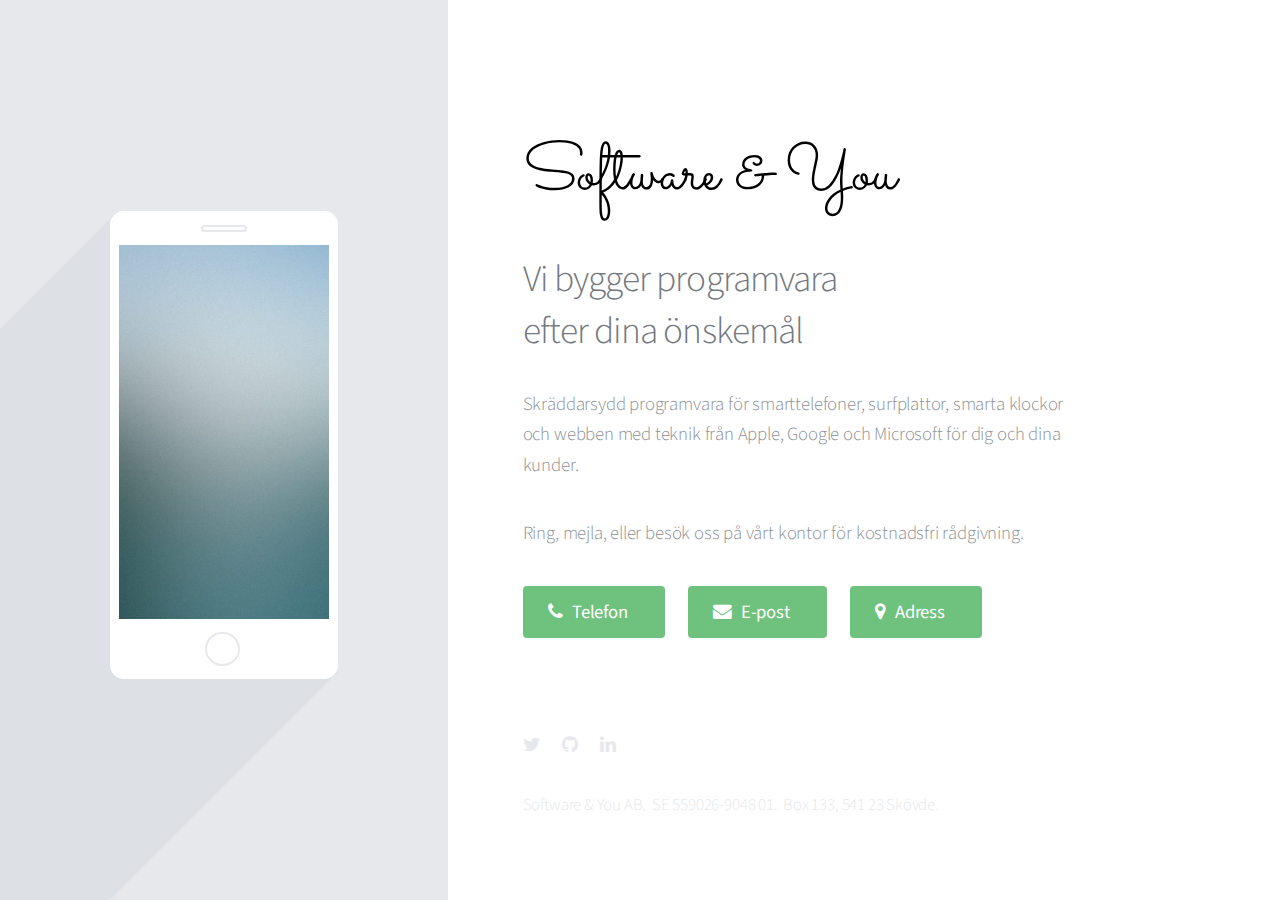
<file: index.html>
<!DOCTYPE HTML>
<html>
	<head>
		<title>Software &amp; You AB</title>
		<meta charset="utf-8" />
		<meta name="viewport" content="width=device-width, initial-scale=1" />
		<link href='https://fonts.googleapis.com/css?family=Sacramento' rel='stylesheet' type='text/css'>
		<!--[if lte IE 8]><script src="assets/js/ie/html5shiv.js"></script><![endif]-->
		<link rel="stylesheet" href="assets/css/main.css" />
		<!--[if lte IE 9]><link rel="stylesheet" href="assets/css/ie9.css" /><![endif]-->
		<!--[if lte IE 8]><link rel="stylesheet" href="assets/css/ie8.css" /><![endif]-->
	</head>
	<body>

		<!-- Page Wrapper -->
			<div id="page-wrapper">

				<!-- Wrapper -->
					<section id="wrapper">
						<div class="inner">
							<div style="font-family: 'Sacramento', cursive;font-size: 360%;color:black;margin-bottom:0.6cm;">Software <nobr>&amp; You</nobr></div>
							<h2>Vi bygger programvara<br /> efter dina önskemål</h2>
							<p>Skräddarsydd programvara för smarttelefoner, surfplattor, smarta klockor och webben med teknik från Apple, Google och Microsoft för dig och dina kunder.</p>
							<p>Ring, mejla, eller besök oss på vårt kontor för kostnadsfri rådgivning.</p>
							<ul class="actions">
								<li><a href="tel:0705904720" class="button special icon fa-phone">Telefon</a></li>
								<li><a href="mailto:webb@softwareyou.se" class="button special icon fa-envelope">E-post</a></li>
								<li><a href="https://www.google.se/maps/place/Software+%26+You+AB/@58.3943028,13.8590823,17z/data=!3m1!4b1!4m2!3m1!1s0x465b022df889c31d:0x4497311dccacdd29" class="button special icon fa-map-marker">Adress</a></li>
							</ul>
						</div>
						<footer>
							<ul class="icons">
								<li><a href="http://twitter.com/softwareyou" class="icon fa-twitter"><span class="label">Twitter</span></a></li>
								<li><a href="http://github.com/danieloskarsson" class="icon fa-github"><span class="label">GitHub</span></a></li>
								<li><a href="http://linkedin.com/in/danieloskarsson" class="icon fa-linkedin"><span class="label">LinkedIn</span></a></li>
							</ul>
							<br>
							<p style="font-size:90%;">
								<a href="http://softwareyou.com" class="icon"> <nobr>Software &amp; You AB.</nobr></a>&nbsp;
								<a href="http://ec.europa.eu/taxation_customs/vies/vatRequest.html" class="icon"><nobr>SE 559026-9048 01.</nobr></a>&nbsp;
								<a href="#" class="icon"><nobr>Box 133, 541 23 Skövde.</nobr></a>&nbsp;&nbsp;
								&nbsp;</a>

							</p>
						</footer>
					</section>

				<!-- Banner -->
					<section id="banner">
						<div class="inner">
							<div class="content">
								<ul>
									<li><img src="images/pic01.jpg" alt="" /></li>
									<li><img src="images/pic02.jpg" alt="" /></li>
									<li><img src="images/pic03.jpg" alt="" /></li>
									<li><img src="images/pic04.jpg" alt="" /></li>
									<li><img src="images/pic05.jpg" alt="" /></li>
								</ul>
							</div>
						</div>
					</section>

			</div>

		<!-- Scripts -->
			<!--[if lte IE 8]><script src="assets/js/ie/respond.min.js"></script><![endif]-->
			<script src="assets/js/main.js"></script>
	</body>
</html>
</file>
<file: assets/css/ie9.css>
/* Banner */

	#banner {
		padding: 4em 0 2em 0 ;
		height: 100%;
		left: 0;
		position: absolute;
		text-align: center;
		top: 0;
	}

		#banner .inner:before, #banner .inner:after {
			display: none;
		}

/* Wrapper */

	#wrapper {
		position: absolute;
		top: 0;
		left: 35vw;
	}
</file>
<file: assets/css/main.css>
@import url(font-awesome.min.css);
@import url("http://fonts.googleapis.com/css?family=Source+Sans+Pro:300,400,900");

/* Reset */

	html, body, div, span, applet, object, iframe, h1, h2, h3, h4, h5, h6, p, blockquote, pre, a, abbr, acronym, address, big, cite, code, del, dfn, em, img, ins, kbd, q, s, samp, small, strike, strong, sub, sup, tt, var, b, u, i, center, dl, dt, dd, ol, ul, li, fieldset, form, label, legend, table, caption, tbody, tfoot, thead, tr, th, td, article, aside, canvas, details, embed, figure, figcaption, footer, header, hgroup, menu, nav, output, ruby, section, summary, time, mark, audio, video {
		margin: 0;
		padding: 0;
		border: 0;
		font-size: 100%;
		font: inherit;
		vertical-align: baseline;
	}

	article, aside, details, figcaption, figure, footer, header, hgroup, menu, nav, section {
		display: block;
	}

	body {
		line-height: 1;
	}

	ol, ul {
		list-style: none;
	}

	blockquote, q {
		quotes: none;
	}

	blockquote:before, blockquote:after, q:before, q:after {
		content: '';
		content: none;
	}

	table {
		border-collapse: collapse;
		border-spacing: 0;
	}

	body {
		-webkit-text-size-adjust: none;
	}

/* Box Model */

	*, *:before, *:after {
		-moz-box-sizing: border-box;
		-webkit-box-sizing: border-box;
		box-sizing: border-box;
	}

/* Basic */

	@-ms-viewport {
		width: device-width;
	}

	@media screen and (max-width: 480px) {

		html, body {
			min-width: 320px;
		}

	}

	body {
		background: #ffffff;
	}

		body.is-loading *, body.is-loading *:before, body.is-loading *:after {
			-moz-animation: none !important;
			-webkit-animation: none !important;
			-ms-animation: none !important;
			animation: none !important;
			-moz-transition: none !important;
			-webkit-transition: none !important;
			-ms-transition: none !important;
			transition: none !important;
		}

/* Type */

	body, input, select, textarea {
		color: #8b8f94;
		font-family: "Source Sans Pro", Helvetica, sans-serif;
		font-size: 22pt;
		font-weight: 300;
		letter-spacing: -0.01em;
		line-height: 1.65;
	}

		@media screen and (max-width: 1680px) {

			body, input, select, textarea {
				font-size: 15pt;
			}

		}

		@media screen and (max-width: 1280px) {

			body, input, select, textarea {
				font-size: 14pt;
			}

		}

		@media screen and (max-width: 736px) {

			body, input, select, textarea {
				font-size: 12pt;
			}

		}

	a {
		-moz-transition: color 0.2s ease-in-out, border-bottom-color 0.2s ease-in-out;
		-webkit-transition: color 0.2s ease-in-out, border-bottom-color 0.2s ease-in-out;
		-ms-transition: color 0.2s ease-in-out, border-bottom-color 0.2s ease-in-out;
		transition: color 0.2s ease-in-out, border-bottom-color 0.2s ease-in-out;
		color: #6ec27e;
		border-bottom: dotted 1px;
		text-decoration: none;
	}

		a:hover {
			border-bottom-color: #6ec27e;
			color: #6ec27e !important;
		}

	strong, b {
		color: #74797f;
		font-weight: 400;
	}

	em, i {
		font-style: italic;
	}

	p {
		margin: 0 0 2em 0;
	}

	h1, h2, h3, h4, h5, h6 {
		color: #74797f;
		font-weight: 300;
		letter-spacing: -0.025em;
		line-height: 1.4;
		margin: 0 0 0.8em 0;
	}

		h1 b, h2 b, h3 b, h4 b, h5 b, h6 b {
			color: #6ec27e;
			font-weight: 300;
		}

		h1 a, h2 a, h3 a, h4 a, h5 a, h6 a {
			color: inherit;
			text-decoration: none;
		}

	h1 {
		font-weight: 900;
		margin: 0 0 1.7em 0;
		text-transform: uppercase;
		font-size: 1em;
	}

		h1 b {
			font-weight: 900;
		}

	h2 {
		font-size: 2em;
	}

	h3 {
		font-size: 1.35em;
	}

	h4 {
		font-size: 1.1em;
	}

	h5 {
		font-size: 0.9em;
	}

	h6 {
		font-size: 0.7em;
	}

	@media screen and (max-width: 980px) {

		h1 br, h2 br, h3 br, h4 br, h5 br, h6 br {
			display: none;
		}

	}

	@media screen and (max-width: 736px) {

		h1, h2, h3, h4, h5, h6 {
			margin: 0 0 1em 0;
		}

		h2 {
			font-size: 1.5em;
		}

	}

	sub {
		font-size: 0.8em;
		position: relative;
		top: 0.5em;
	}

	sup {
		font-size: 0.8em;
		position: relative;
		top: -0.5em;
	}

	blockquote {
		border-left: solid 4px #e6e8eb;
		font-style: italic;
		margin: 0 0 2em 0;
		padding: 0.5em 0 0.5em 2em;
	}

	code {
		border-radius: 4px;
		border: solid 2px #e6e8eb;
		font-family: "Courier New", monospace;
		font-size: 0.9em;
		margin: 0 0.25em;
		padding: 0.25em 0.65em;
	}

	pre {
		-webkit-overflow-scrolling: touch;
		font-family: "Courier New", monospace;
		font-size: 0.9em;
		margin: 0 0 2em 0;
	}

		pre code {
			display: block;
			line-height: 1.75em;
			padding: 1em 1.5em;
			overflow-x: auto;
		}

	hr {
		border: 0;
		border-bottom: solid 2px #e6e8eb;
		margin: 2.5em 0;
	}

		hr.major {
			margin: 3.5em 0;
		}

	.align-left {
		text-align: left;
	}

	.align-center {
		text-align: center;
	}

	.align-right {
		text-align: right;
	}

/* Form */

	form {
		margin: 0 0 2em 0;
	}

		form > .field {
			margin: 0 0 1em 0;
		}

			form > .field > :last-child {
				margin-bottom: 0;
			}

	label {
		color: #74797f;
		display: block;
		font-size: 0.9em;
		font-weight: 400;
		margin: 0 0 0.7em 0;
	}

	input[type="text"],
	input[type="password"],
	input[type="email"],
	input[type="tel"],
	select,
	textarea {
		-moz-appearance: none;
		-webkit-appearance: none;
		-ms-appearance: none;
		appearance: none;
		border-radius: 4px;
		border: none;
		border: solid 2px #e6e8eb;
		color: inherit;
		display: block;
		outline: 0;
		padding: 0 0.75em;
		text-decoration: none;
		width: 100%;
	}

		input[type="text"]:invalid,
		input[type="password"]:invalid,
		input[type="email"]:invalid,
		input[type="tel"]:invalid,
		select:invalid,
		textarea:invalid {
			box-shadow: none;
		}

		input[type="text"]:focus,
		input[type="password"]:focus,
		input[type="email"]:focus,
		input[type="tel"]:focus,
		select:focus,
		textarea:focus {
			border-color: #6ec27e;
		}

	.select-wrapper {
		text-decoration: none;
		display: block;
		position: relative;
	}

		.select-wrapper:before {
			-moz-osx-font-smoothing: grayscale;
			-webkit-font-smoothing: antialiased;
			font-family: FontAwesome;
			font-style: normal;
			font-weight: normal;
			text-transform: none !important;
		}

		.select-wrapper:before {
			color: #e6e8eb;
			content: '\f078';
			display: block;
			height: 2.75em;
			line-height: 2.75em;
			pointer-events: none;
			position: absolute;
			right: 0;
			text-align: center;
			top: 0;
			width: 2.75em;
		}

		.select-wrapper select::-ms-expand {
			display: none;
		}

	input[type="text"],
	input[type="password"],
	input[type="email"],
	select {
		height: 2.75em;
	}

	textarea {
		padding: 0.75em 1em;
	}

	input[type="checkbox"],
	input[type="radio"] {
		-moz-appearance: none;
		-webkit-appearance: none;
		-ms-appearance: none;
		appearance: none;
		display: block;
		float: left;
		margin-right: -2em;
		opacity: 0;
		width: 1em;
		z-index: -1;
	}

		input[type="checkbox"] + label,
		input[type="radio"] + label {
			text-decoration: none;
			color: #8b8f94;
			cursor: pointer;
			display: inline-block;
			font-size: 1em;
			font-weight: 300;
			padding-left: 2.4em;
			padding-right: 0.75em;
			position: relative;
		}

			input[type="checkbox"] + label:before,
			input[type="radio"] + label:before {
				-moz-osx-font-smoothing: grayscale;
				-webkit-font-smoothing: antialiased;
				font-family: FontAwesome;
				font-style: normal;
				font-weight: normal;
				text-transform: none !important;
			}

			input[type="checkbox"] + label:before,
			input[type="radio"] + label:before {
				border-radius: 4px;
				border: solid 2px #e6e8eb;
				content: '';
				display: inline-block;
				height: 1.65em;
				left: 0;
				line-height: 1.58125em;
				position: absolute;
				text-align: center;
				top: 0;
				width: 1.65em;
			}

		input[type="checkbox"]:checked + label:before,
		input[type="radio"]:checked + label:before {
			background: #74797f;
			border-color: #74797f;
			color: #ffffff;
			content: '\f00c';
		}

		input[type="checkbox"]:focus + label:before,
		input[type="radio"]:focus + label:before {
			border-color: #6ec27e;
		}

	input[type="checkbox"] + label:before {
		border-radius: 4px;
	}

	input[type="radio"] + label:before {
		border-radius: 100%;
	}

	::-webkit-input-placeholder {
		color: #e6e8eb !important;
		opacity: 1.0;
	}

	:-moz-placeholder {
		color: #e6e8eb !important;
		opacity: 1.0;
	}

	::-moz-placeholder {
		color: #e6e8eb !important;
		opacity: 1.0;
	}

	:-ms-input-placeholder {
		color: #e6e8eb !important;
		opacity: 1.0;
	}

	.polyfill-placeholder {
		color: #e6e8eb !important;
		opacity: 1.0;
	}

/* Icon */

	.icon {
		text-decoration: none;
		border-bottom: none;
		color: inherit;
		position: relative;
	}

		.icon:before {
			-moz-osx-font-smoothing: grayscale;
			-webkit-font-smoothing: antialiased;
			font-family: FontAwesome;
			font-style: normal;
			font-weight: normal;
			text-transform: none !important;
		}

		.icon > .label {
			display: none;
		}

/* List */

	ol {
		list-style: decimal;
		margin: 0 0 2em 0;
		padding-left: 1.25em;
	}

		ol li {
			padding-left: 0.25em;
		}

	ul {
		list-style: disc;
		margin: 0 0 2em 0;
		padding-left: 1em;
	}

		ul li {
			padding-left: 0.5em;
		}

		ul.alt {
			list-style: none;
			padding-left: 0;
		}

			ul.alt li {
				border-top: solid 1px #e6e8eb;
				padding: 0.5em 0;
			}

				ul.alt li:first-child {
					border-top: 0;
					padding-top: 0;
				}

		ul.icons {
			cursor: default;
			list-style: none;
			padding-left: 0;
		}

			ul.icons li {
				display: inline-block;
				padding: 0 1em 0 0;
			}

				ul.icons li:last-child {
					padding-right: 0;
				}

				ul.icons li .icon:before {
					font-size: 1em;
				}

					@media screen and (max-width: 736px) {

						ul.icons li .icon:before {
							font-size: 1.25em;
						}

					}

		ul.actions {
			cursor: default;
			list-style: none;
			padding-left: 0;
		}

			ul.actions li {
				display: inline-block;
				padding: 0 1em 0 0;
				vertical-align: middle;
			}

				ul.actions li:last-child {
					padding-right: 0;
				}

			ul.actions.small li {
				padding: 0 0.5em 0 0;
			}

			ul.actions.vertical li {
				display: block;
				padding: 1em 0 0 0;
			}

				ul.actions.vertical li:first-child {
					padding-top: 0;
				}

				ul.actions.vertical li > * {
					margin-bottom: 0;
				}

			ul.actions.vertical.small li {
				padding: 0.5em 0 0 0;
			}

				ul.actions.vertical.small li:first-child {
					padding-top: 0;
				}

			ul.actions.fit {
				display: table;
				margin-left: -1em;
				padding: 0;
				table-layout: fixed;
				width: calc(100% + 1em);
			}

				ul.actions.fit li {
					display: table-cell;
					padding: 0 0 0 1em;
				}

					ul.actions.fit li > * {
						margin-bottom: 0;
					}

				ul.actions.fit.small {
					margin-left: -0.5em;
					width: calc(100% + 0.5em);
				}

					ul.actions.fit.small li {
						padding: 0 0 0 0.5em;
					}

			@media screen and (max-width: 480px) {

				ul.actions {
					margin: 0 0 2em 0;
				}

					ul.actions li {
						display: block;
						padding: 1em 0 0 0;
						text-align: center;
						width: 100%;
					}

						ul.actions li:first-child {
							padding-top: 0;
						}

						ul.actions li > * {
							margin: 0 !important;
							width: 100%;
						}

							ul.actions li > *.icon:before {
								margin-left: -1.75em;
							}

					ul.actions.small li {
						padding: 0.5em 0 0 0;
					}

						ul.actions.small li:first-child {
							padding-top: 0;
						}

			}

	dl {
		margin: 0 0 2em 0;
	}

		dl dt {
			display: block;
			font-weight: 400;
			margin: 0 0 1em 0;
		}

		dl dd {
			margin-left: 2em;
		}

/* Table */

	.table-wrapper {
		-webkit-overflow-scrolling: touch;
		overflow-x: auto;
	}

	table {
		margin: 0 0 2em 0;
		width: 100%;
	}

		table tbody tr {
			border: solid 1px #e6e8eb;
			border-left: 0;
			border-right: 0;
		}

			table tbody tr:nth-child(2n + 1) {
				background-color: rgba(144, 144, 144, 0.075);
			}

		table td {
			padding: 0.75em 0.75em;
		}

		table th {
			color: #74797f;
			font-size: 0.9em;
			font-weight: 400;
			padding: 0 0.75em 0.75em 0.75em;
			text-align: left;
		}

		table thead {
			border-bottom: solid 2px #e6e8eb;
		}

		table tfoot {
			border-top: solid 2px #e6e8eb;
		}

		table.alt {
			border-collapse: separate;
		}

			table.alt tbody tr td {
				border: solid 1px #e6e8eb;
				border-left-width: 0;
				border-top-width: 0;
			}

				table.alt tbody tr td:first-child {
					border-left-width: 1px;
				}

			table.alt tbody tr:first-child td {
				border-top-width: 1px;
			}

			table.alt thead {
				border-bottom: 0;
			}

			table.alt tfoot {
				border-top: 0;
			}

/* Button */

	input[type="submit"],
	input[type="reset"],
	input[type="button"],
	button,
	.button {
		-moz-appearance: none;
		-webkit-appearance: none;
		-ms-appearance: none;
		appearance: none;
		-moz-transition: background-color 0.2s ease-in-out, box-shadow 0.2s ease-in-out, color 0.2s ease-in-out;
		-webkit-transition: background-color 0.2s ease-in-out, box-shadow 0.2s ease-in-out, color 0.2s ease-in-out;
		-ms-transition: background-color 0.2s ease-in-out, box-shadow 0.2s ease-in-out, color 0.2s ease-in-out;
		transition: background-color 0.2s ease-in-out, box-shadow 0.2s ease-in-out, color 0.2s ease-in-out;
		background-color: transparent;
		border-radius: 4px;
		border: 0;
		box-shadow: inset 0 0 0 2px #e6e8eb;
		color: #74797f !important;
		cursor: pointer;
		display: inline-block;
		font-weight: 400;
		height: 2.75em;
		line-height: 2.75em;
		padding: 0 2em;
		margin-bottom: 1em;
		text-align: center;
		text-decoration: none;
		white-space: nowrap;
	}

		input[type="submit"].icon,
		input[type="reset"].icon,
		input[type="button"].icon,
		button.icon,
		.button.icon {
			padding-left: 1.35em;
		}

			input[type="submit"].icon:before,
			input[type="reset"].icon:before,
			input[type="button"].icon:before,
			button.icon:before,
			.button.icon:before {
				margin-right: 0.5em;
			}

		input[type="submit"].fit,
		input[type="reset"].fit,
		input[type="button"].fit,
		button.fit,
		.button.fit {
			display: block;
			margin: 0 0 1em 0;
			width: 100%;
		}

		input[type="submit"].small,
		input[type="reset"].small,
		input[type="button"].small,
		button.small,
		.button.small {
			font-size: 0.8em;
		}

		input[type="submit"]:hover,
		input[type="reset"]:hover,
		input[type="button"]:hover,
		button:hover,
		.button:hover {
			box-shadow: inset 0 0 0 2px #6ec27e;
		}

			input[type="submit"]:hover:active,
			input[type="reset"]:hover:active,
			input[type="button"]:hover:active,
			button:hover:active,
			.button:hover:active {
				background-color: rgba(110, 194, 126, 0.1);
			}

		input[type="submit"].special,
		input[type="reset"].special,
		input[type="button"].special,
		button.special,
		.button.special {
			background-color: #6ec27e;
			box-shadow: none;
			color: #ffffff !important;
		}

			input[type="submit"].special:hover,
			input[type="reset"].special:hover,
			input[type="button"].special:hover,
			button.special:hover,
			.button.special:hover {
				background-color: #80ca8e;
			}

			input[type="submit"].special:active,
			input[type="reset"].special:active,
			input[type="button"].special:active,
			button.special:active,
			.button.special:active {
				background-color: #5cba6e;
			}

		input[type="submit"].disabled, input[type="submit"]:disabled,
		input[type="reset"].disabled,
		input[type="reset"]:disabled,
		input[type="button"].disabled,
		input[type="button"]:disabled,
		button.disabled,
		button:disabled,
		.button.disabled,
		.button:disabled {
			opacity: 0.25;
		}

		@media screen and (max-width: 480px) {

			input[type="submit"],
			input[type="reset"],
			input[type="button"],
			button,
			.button {
				padding: 0;
			}

		}

/* Page Wrapper */

	#page-wrapper {
		display: -moz-flex;
		display: -webkit-flex;
		display: -ms-flex;
		display: flex;
		-moz-flex-direction: row-reverse;
		-webkit-flex-direction: row-reverse;
		-ms-flex-direction: row-reverse;
		flex-direction: row-reverse;
		-moz-align-items: stretch;
		-webkit-align-items: stretch;
		-ms-align-items: stretch;
		align-items: stretch;
		min-height: 100vh;
	}

		body.is-ie #page-wrapper {
			height: 100vh;
		}

		@media screen and (max-width: 980px) {

			body.is-ie #page-wrapper {
				height: auto;
			}

		}

		@media screen and (orientation: portrait) {

			#page-wrapper {
				-moz-flex-direction: column-reverse;
				-webkit-flex-direction: column-reverse;
				-ms-flex-direction: column-reverse;
				flex-direction: column-reverse;
				height: auto !important;
				min-height: 0 !important;
			}

		}

/* Wrapper */

	#wrapper {
		padding: 4.5em 4.5em 2.5em 4.5em ;
		display: -moz-flex;
		display: -webkit-flex;
		display: -ms-flex;
		display: flex;
		-moz-flex-direction: column;
		-webkit-flex-direction: column;
		-ms-flex-direction: column;
		flex-direction: column;
		-moz-justify-content: space-between;
		-webkit-justify-content: space-between;
		-ms-justify-content: space-between;
		justify-content: space-between;
		width: 65vw;
	}

		#wrapper:before {
			content: '';
		}

		#wrapper .inner {
			max-width: 30em;
		}

		#wrapper footer {
			color: #e6e8eb;
		}

			#wrapper footer ul {
				margin: 0;
			}

		#wrapper > * {
			-moz-transition: opacity 1s ease, -moz-transform 1s ease;
			-webkit-transition: opacity 1s ease, -webkit-transform 1s ease;
			-ms-transition: opacity 1s ease, -ms-transform 1s ease;
			transition: opacity 1s ease, transform 1s ease;
			-moz-transform: translateX(0) translateY(0);
			-webkit-transform: translateX(0) translateY(0);
			-ms-transform: translateX(0) translateY(0);
			transform: translateX(0) translateY(0);
			opacity: 1;
		}

		@media screen and (max-width: 1280px) {

			#wrapper {
				padding: 4.5em 4em 2.5em 4em ;
			}

		}

		@media screen and (max-width: 980px) {

			#wrapper {
				padding: 4em 4em 2em 4em ;
			}

		}

		@media screen and (max-width: 980px) and (orientation: portrait) {

			#wrapper .inner {
				max-width: 28em;
			}

		}

		@media screen and (max-width: 736px) {

			#wrapper {
				padding: 3em 3em 1em 3em ;
				-moz-justify-content: -moz-flex-start;
				-webkit-justify-content: -webkit-flex-start;
				-ms-justify-content: -ms-flex-start;
				justify-content: flex-start;
			}

				#wrapper footer ul {
					margin: 0 0 2em 0;
				}

		}

		@media screen and (max-width: 480px) {

			#wrapper {
				padding: 3em 2em 1em 2em ;
			}

		}

		@media screen and (max-width: 360px) {

			#wrapper {
				padding: 2em 1.5em 0.1em 1.5em ;
			}

		}

		@media screen and (orientation: portrait) {

			#wrapper {
				-moz-align-items: center;
				-webkit-align-items: center;
				-ms-align-items: center;
				align-items: center;
				text-align: center;
				width: 100%;
			}

				#wrapper .inner {
					width: 100%;
				}

				#wrapper footer {
					margin: 0.5em 0 0 0;
				}

					#wrapper footer ul {
						margin: 0 0 2em 0;
					}

		}

		body.is-loading #wrapper > * {
			-moz-transform: translateX(0.5em);
			-webkit-transform: translateX(0.5em);
			-ms-transform: translateX(0.5em);
			transform: translateX(0.5em);
			opacity: 0;
		}

		@media screen and (orientation: portrait) {

			body.is-loading #wrapper > * {
				-moz-transform: translateY(0.5em);
				-webkit-transform: translateY(0.5em);
				-ms-transform: translateY(0.5em);
				transform: translateY(0.5em);
			}

		}

/* Banner */

	#banner {
		display: -moz-flex;
		display: -webkit-flex;
		display: -ms-flex;
		display: flex;
		-moz-align-items: center;
		-webkit-align-items: center;
		-ms-align-items: center;
		align-items: center;
		-moz-justify-content: center;
		-webkit-justify-content: center;
		-ms-justify-content: center;
		justify-content: center;
		background: #e6e8eb;
		overflow: hidden;
		width: 35vw;
	}

		#banner .inner {
			position: relative;
		}

			#banner .inner:before, #banner .inner:after {
				content: '';
				width: 100vh;
				height: 100vh;
				width: 100vmax;
				height: 100vmax;
				background-size: 100% 100%;
				position: absolute;
			}

			#banner .inner:before {
				background-image: url("data:image/svg+xml;charset=utf8,%3Csvg xmlns='http://www.w3.org/2000/svg' width='100' height='100' viewBox='0 0 100 100' preserveAspectRatio='none'%3E%3Cpolygon points='0,100 100,0 100,100' style='fill:%23dde0e4;' /%3E%3C/svg%3E");
				top: 0em;
				right: calc(100% - 0.45em);
			}

			#banner .inner:after {
				background-image: url("data:image/svg+xml;charset=utf8,%3Csvg xmlns='http://www.w3.org/2000/svg' width='100' height='100' viewBox='0 0 100 100' preserveAspectRatio='none'%3E%3Cpolygon points='0,0 100,0 0,100' style='fill:%23dde0e4;' /%3E%3Cpolygon points='0,100 100,0 100,100' style='fill:%23e6e8eb;' /%3E%3C/svg%3E");
				top: calc(100% - 0.9em);
				right: 0em;
			}

		#banner .content {
			position: relative;
			display: inline-block;
			padding: 1.85em 0.5em 3.25em 0.5em;
			background: #ffffff;
			border-radius: 0.75em;
			z-index: 1;
		}

			#banner .content:before {
				content: '';
				display: block;
				position: absolute;
				top: 0.75em;
				left: 50%;
				width: 2.5em;
				height: 0.4em;
				margin-left: -1.25em;
				border-radius: 1em;
				background: transparent;
				box-shadow: inset 0 0 0 2px #e6e8eb;
			}

			#banner .content:after {
				content: '';
				display: block;
				position: absolute;
				bottom: 0.7em;
				left: 50%;
				width: 1.85em;
				height: 1.85em;
				margin-left: -1em;
				border-radius: 100%;
				background: transparent;
				box-shadow: inset 0 0 0 2px #e6e8eb;
			}

		#banner ul {
			margin: 0;
			padding: 0;
			position: relative;
			white-space: nowrap;
			width: 11.25em;
			height: 20em;
		}

			#banner ul:after {
				-moz-transition: opacity 1s ease-in;
				-webkit-transition: opacity 1s ease-in;
				-ms-transition: opacity 1s ease-in;
				transition: opacity 1s ease-in;
				content: '';
				display: block;
				background: #74797f;
				position: absolute;
				top: 0;
				left: 0;
				width: 100%;
				height: 100%;
				opacity: 0;
				z-index: 3;
			}

			#banner ul li {
				-moz-transition: opacity 1.25s ease-in-out;
				-webkit-transition: opacity 1.25s ease-in-out;
				-ms-transition: opacity 1.25s ease-in-out;
				transition: opacity 1.25s ease-in-out;
				display: block;
				left: 0;
				list-style: none;
				padding: 0;
				position: absolute;
				top: 0;
				z-index: 1;
				opacity: 0;
			}

				#banner ul li img {
					display: block;
					width: 11.25em;
					height: 20em;
				}

				#banner ul li.visible {
					opacity: 1;
				}

				#banner ul li.top {
					z-index: 2;
				}

		@media screen and (max-width: 980px) {

			#banner {
				padding: 2.5em 0;
			}

				#banner .content {
					padding: 1.5em 0.35em 3em 0.35em;
				}

				#banner ul {
					width: 10.125em;
					height: 18em;
				}

					#banner ul li img {
						width: 10.125em;
						height: 18em;
					}

		}

		@media screen and (max-width: 736px) {

			#banner {
				-moz-align-items: -moz-flex-start;
				-webkit-align-items: -webkit-flex-start;
				-ms-align-items: -ms-flex-start;
				align-items: flex-start;
				padding: 3em 0;
			}

				#banner .content {
					padding: 1em 0.3em 2em 0.3em;
				}

					#banner .content:before {
						top: 0.385em;
						width: 2em;
						height: 0.35em;
						margin-left: -1em;
					}

					#banner .content:after {
						bottom: 0.375em;
						width: 1.25em;
						height: 1.25em;
						margin-left: -0.625em;
					}

				#banner ul {
					width: 8.4375em;
					height: 15em;
				}

					#banner ul li img {
						width: 8.4375em;
						height: 15em;
					}

		}

		@media screen and (max-width: 736px) and (orientation: portrait) {

			#banner {
				padding: 1.5em 0;
			}

		}

		@media screen and (orientation: portrait) {

			#banner {
				width: 100%;
			}

		}

		body.is-loading #banner .inner ul:after {
			opacity: 1;
		}

/* Footer */

	#footer {
		position: fixed;
		bottom: 0;
		right: 0;
	}
</file>
<file: assets/css/ie8.css>
/* Button */

	input[type="submit"],
	input[type="reset"],
	input[type="button"],
	button,
	.button {
		position: relative;
		-ms-behavior: url("assets/js/ie/PIE.htc");
	}

/* Banner */

	#banner {
		width: 35%;
	}

		#banner ul:after {
			display: none;
		}

		#banner .content:before {
			background-color: #e6e8eb;
		}

		#banner .content:after {
			background-color: #e6e8eb;
		}

/* Wrapper */

	#wrapper {
		left: 35%;
	}
</file>
